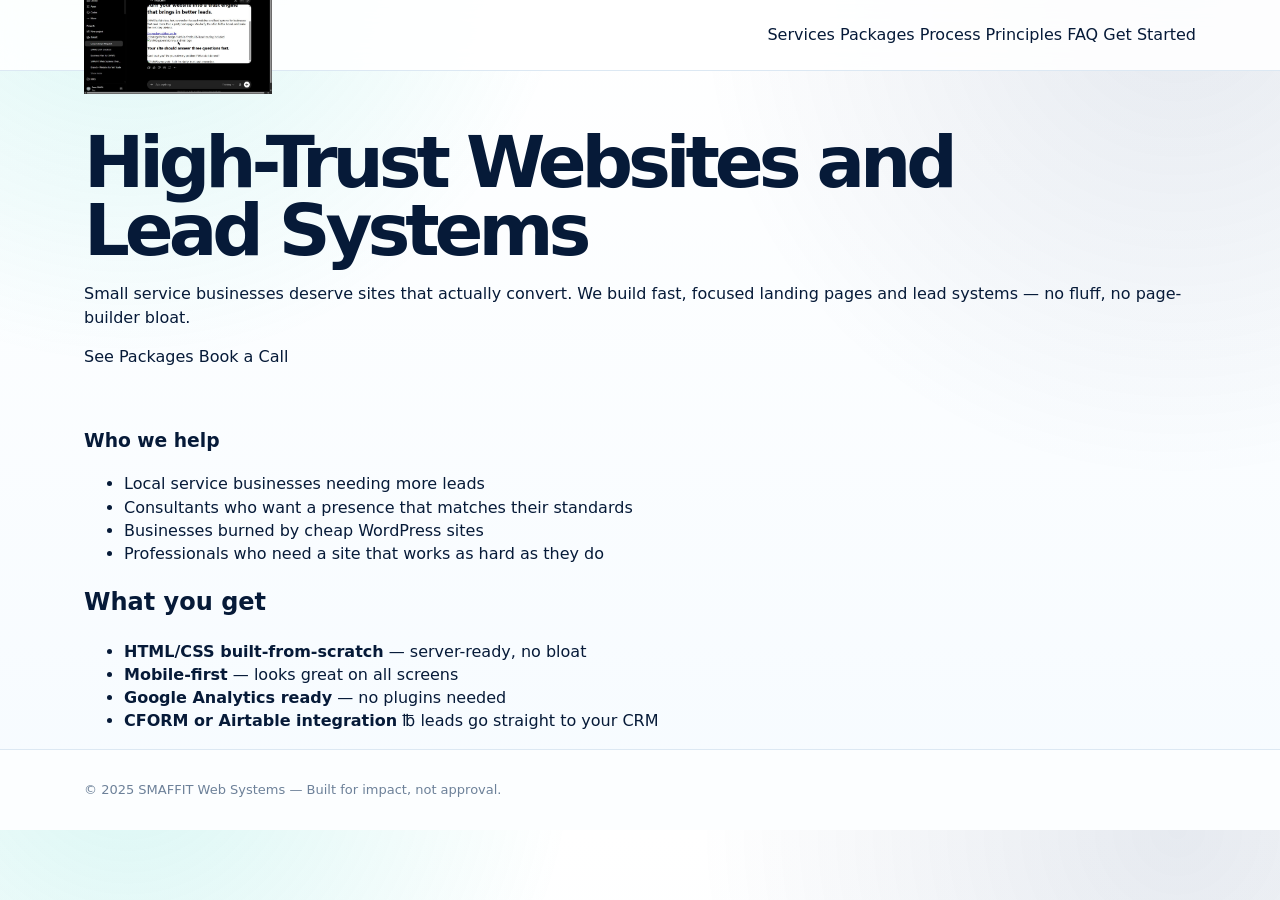
<file: index.html>
<!doctype html>
<html lang="en">
<head>
  <meta charset="utf-8" />
  <meta name="viewport" content="width=device-width, initial-scale=1" />
  <title>SMWS — High-Trust Websites and Lead Systems</title>
  <meta name="description" content="SMTWSuilds high-trust websites, landing pages, and lead systems for service businesses." />
  <link rel="canonical" href="https://swms.work/" />
  <meta property="og:title" content="SMWS — High-Trust Websites and Lead Systems" />
  <meta property="og:description" content="SMWS builds high-trust websites, landing pages, and lead systems for service businesses." />
  <meta property="og:url" content="https://swms.work/" />
  <meta property="og:image" content="https://swms.work/assets/smws-logo-original.png" />
  <link rel="stylesheet" href="styles.css" />
</head>
<body>
  <header class="nav">
    <div class="wrap nav-inner">
      <a class="brand" href="index.html" aria-label="SMWS home"><img src="assets/smws-logo.png" alt="SMWS logo" /></a>
      <nav class="nav-links">
        <a href="services.html">Services</a>
        <a href="packages.html">Packages</a>
        <a href="process.html">Process</a>
        <a href="principles.html">Principles</a>
        <a href="faq.html">FAQ</a>
        <a href="contact.html" class="btn-pri">Get Started</a>
      </nav>
    </div>
  </header>

  <main>
    <section class="hero">
      <div class="wrap">
        <h1 class="hero-title">High-Trust Websites and<br>Lead Systems</h1>
        <p class="hero-sub">Small service businesses deserve sites that actually convert. We build fast, focused landing pages and lead systems — no fluff, no page-builder bloat.</p>
        <div class="hero-ctas">
          <a href="packages.html" class="btn-pri">See Packages</a>
          <a href="contact.html" class="btn-sec">Book a Call</a>
        </div>
      </div>
    </section>

    <section class="social-proof">
      <div class="wrap">
        <h3>Who we help</h3>
        <ul class="proof-list">
          <li>Local service businesses needing more leads</li>
          <li>Consultants who want a presence that matches their standards</li>
          <li>Businesses burned by cheap WordPress sites</li>
          <li>Professionals who need a site that works as hard as they do</li>
        </ul>
      </div>
    </section>

    <section class="snippet">
      <div class="wrap">
        <h2>What you get</h2>
        <ul class="feature-list">
          <li><strong>HTML/CSS built-from-scratch</strong> — server-ready, no bloat</li>
          <li><strong>Mobile-first</strong> — looks great on all screens</li>
          <li><strong>Google Analytics ready</strong> — no plugins needed</li>
          <li><strong>CFORM or Airtable integration</strong> ℔ leads go straight to your CRM</li>
        </ul>
      </div>
    </section>
  </main>

  <footer class="footer">
    <div class="wrap">
      <p class="footer-text">&copy; 2025 SMAFFIT Web Systems — Built for impact, not approval.</p>
    </div>
  </footer>
</body>
</html>
</file>
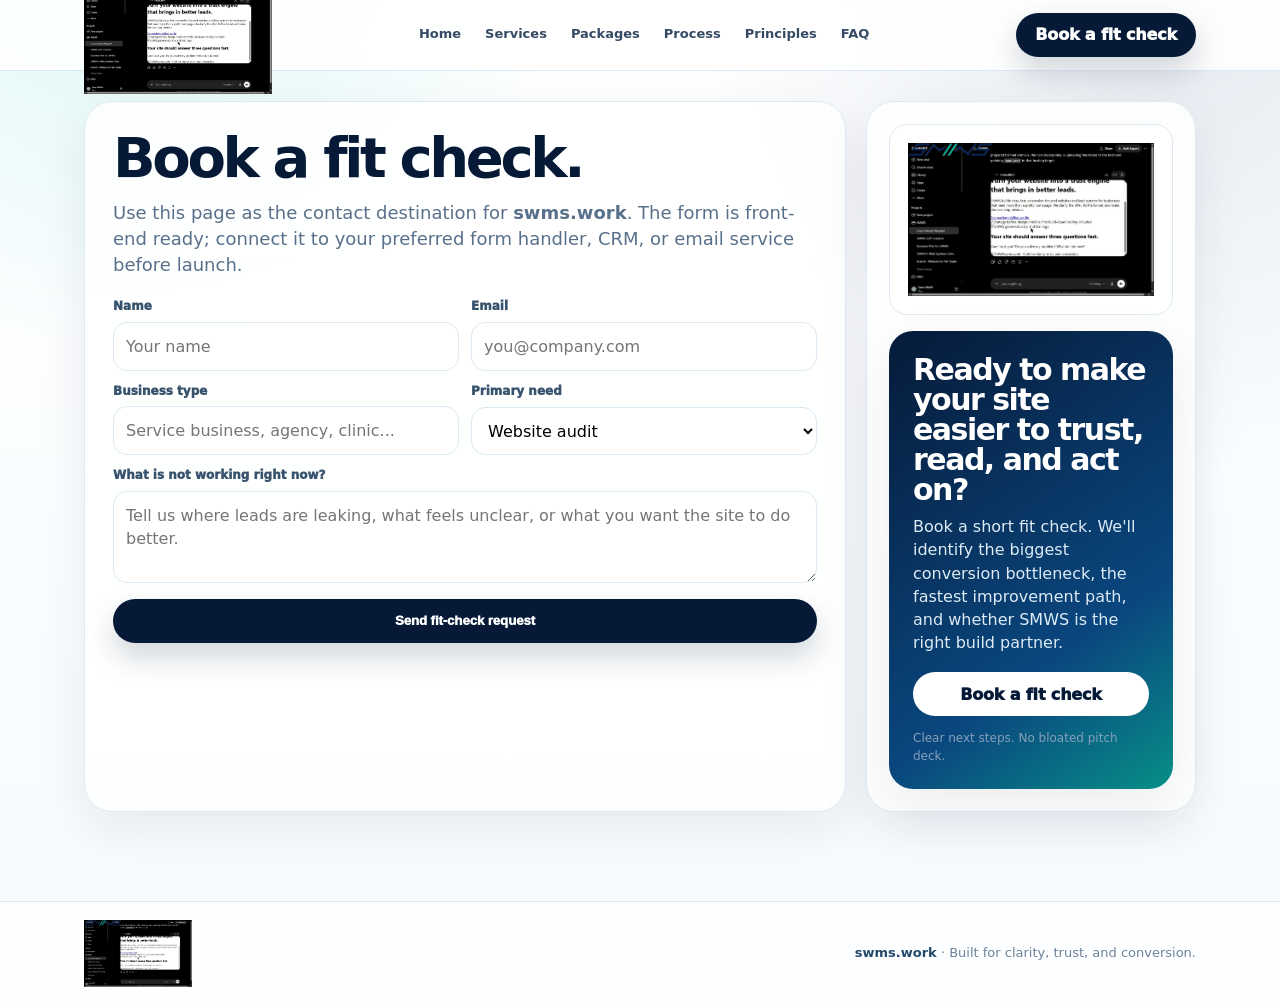
<file: contact.html>
<!doctype html>
<html lang="en">
<head>
  <meta charset="utf-8" />
  <meta name="viewport" content="width=device-width, initial-scale=1" />
  <title>Contact — SMWS</title>
  <meta name="description" content="SMWS builds high-trust websites, landing pages, and lead systems for service businesses." />
  <link rel="canonical" href="https://swms.work/contact.html" />
  <meta property="og:title" content="Contact — SMWS" />
  <meta property="og:description" content="SMWS builds high-trust websites, landing pages, and lead systems for service businesses." />
  <meta property="og:url" content="https://swms.work/contact.html" />
  <meta property="og:image" content="https://swms.work/assets/smws-logo-original.png" />
  <link rel="stylesheet" href="styles.css" />
</head>
<body>
  <header class="nav">
    <div class="wrap nav-inner">
      <a class="brand" href="index.html" aria-label="SMWS home"><img src="assets/smws-logo.png" alt="SMWS logo" /></a>
      <nav class="navlinks" aria-label="Primary navigation"><a  href="index.html">Home</a><a  href="services.html">Services</a><a  href="packages.html">Packages</a><a  href="process.html">Process</a><a  href="principles.html">Principles</a><a  href="faq.html">FAQ</a></nav>
      <a class="btn primary" href="contact.html">Book a fit check</a>
   </div>
  </header>
  <main class="main"><div class="wrap grid"><section class="content card"><h1>Book a fit check.</h1><p>Use this page as the contact destination for <strong>swms.work</strong>. The form is front-end ready; connect it to your preferred form handler, CRM, or email service before launch.</p><form class="form-grid" action="mailto:hello@swms.work" method="post" enctype="text/plain"><div class="field"><label>Name</label><input name="name" placeholder="Your name" /></div><div class="field"><label>Email</label><input name="email" type="email" placeholder="you@company.com" /></div><div class="field"><label>Business type</label><input name="business" placeholder="Service business, agency, clinic..." /></div><div class="field"><label>Primary need</label><select name="need"><option>Website audit</option><option>Landing page / rebuild</option><option>Lead routing / forms</option><option>Monthly optimization</option></select></div><div class="field full"><label>What is not working right now?</label><textarea name="message" placeholder="Tell us where leads are leaking, what feels unclear, or what you want the site to do better."></textarea></div><button class="btn primary" type="submit">Send fit-check request</button></form></section><aside class="side-cta card" aria-label="Book a fit check">
      <div class="mini-logo"><img src="assets/smws-logo.png" alt="SMWS logo" /></div>
      <div class="cta-panel">
        <h2>Ready to make your site easier to trust, read, and act on?</h2>
        <p>Book a short fit check. We'll identify the biggest conversion bottleneck, the fastest improvement path, and whether SMWS is the right build partner.</p>
        <a class="btn" href="contact.html">Book a fit check</a>
        <div class="micro">Clear next steps. No bloated pitch deck.</div>
      </div>
    </aside></div></main>
  <footer class="footer"><div class="wrap footer-inner"><img src="assets/smws-logo.png" alt="SMWS" /><span><span class="domain">swms.work</span> · Built for clarity, trust, and conversion.</span></div></footer>
</body>
</html>
</file>
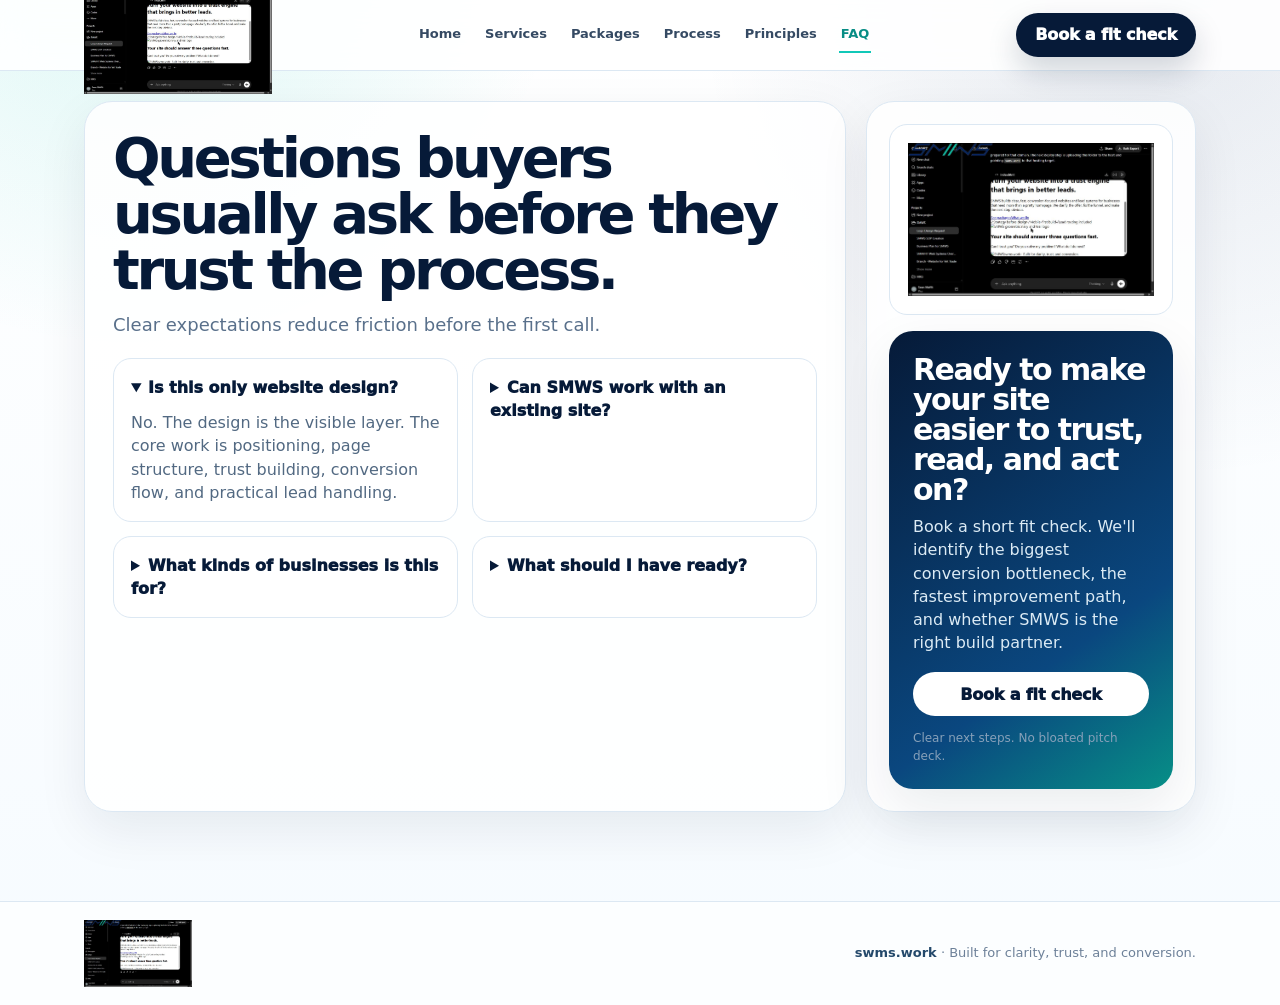
<file: faq.html>
<!doctype html>
<html lang="en">
<head>
  <meta charset="utf-8" />
  <meta name="viewport" content="width=device-width, initial-scale=1" />
  <title>FAQ — SMWS</title>
  <meta name="description" content="SMWS builds high-trust websites, landing pages, and lead systems for service businesses." />
  <link rel="canonical" href="https://swms.work/faq.html" />
  <meta property="og:title" content="FAQ — SMWS" />
  <meta property="og:description" content="SMWS builds high-trust websites, landing pages, and lead systems for service businesses." />
  <meta property="og:url" content="https://swms.work/faq.html" />
  <meta property="og:image" content="https://swms.work/assets/smws-logo-original.png" />
  <link rel="stylesheet" href="styles.css" />
</head>
<body>
  <header class="nav">
    <div class="wrap nav-inner">
      <a class="brand" href="index.html" aria-label="SMWS home"><img src="assets/smws-logo.png" alt="SMWS logo" /></a>
      <nav class="navlinks" aria-label="Primary navigation"><a  href="index.html">Home</a><a  href="services.html">Services</a><a  href="packages.html">Packages</a><a  href="process.html">Process</a><a  href="principles.html">Principles</a><a aria-current="page" href="faq.html">FAQ</a></nav>
      <a class="btn primary" href="contact.html">Book a fit check</a>
    </div>
  </header>
  <main class="main"><div class="wrap grid"><section class="content card"><h1>Questions buyers usually ask before they trust the process.</h1><p>Clear expectations reduce friction before the first call.</p><div class="faq"><details open><summary>Is this only website design?</summary><p>No. The design is the visible layer. The core work is positioning, page structure, trust building, conversion flow, and practical lead handling.</p></details><details ><summary>Can SMWS work with an existing site?</summary><p>Yes. An audit can identify what is worth keeping, what should be rebuilt, and where the fastest conversion gains are.</p></details><details ><summary>What kinds of businesses is this for?</summary><p>Local and service businesses that rely on trust before the first call: contractors, consultants, specialists, clinics, shops, and professional services.</p></details><details ><summary>What should I have ready?</summary><p>Your current site, main services, service area, examples of good customers, common objections, and the next action you want visitors to take.</p></details></div></section><aside class="side-cta card" aria-label="Book a fit check">
      <div  class="mini-logo"><img src="assets/smws-logo.png" alt="SMWS logo" /></div>
      <div class="cta-panel">
        <h2>Ready to make your site easier to trust, read, and act on?</h2>
        <p>Book a short fit check. We'll identify the biggest conversion bottleneck, the fastest improvement path, and whether SMWS is the right build partner.</p>
        <a class="btn" href="contact.html">Book a fit check</a>
        <div class="micro">Clear next steps. No bloated pitch deck.</div>
      </div>
     </aside></div></main>
  <footer class="footer"><div class="wrap footer-inner"><img src="assets/smws-logo.png" alt="SMWS" /><span><span class="domain">swms.work</span> · Built for clarity, trust, and conversion.</span></div></footer>
</body>
</html>
</file>
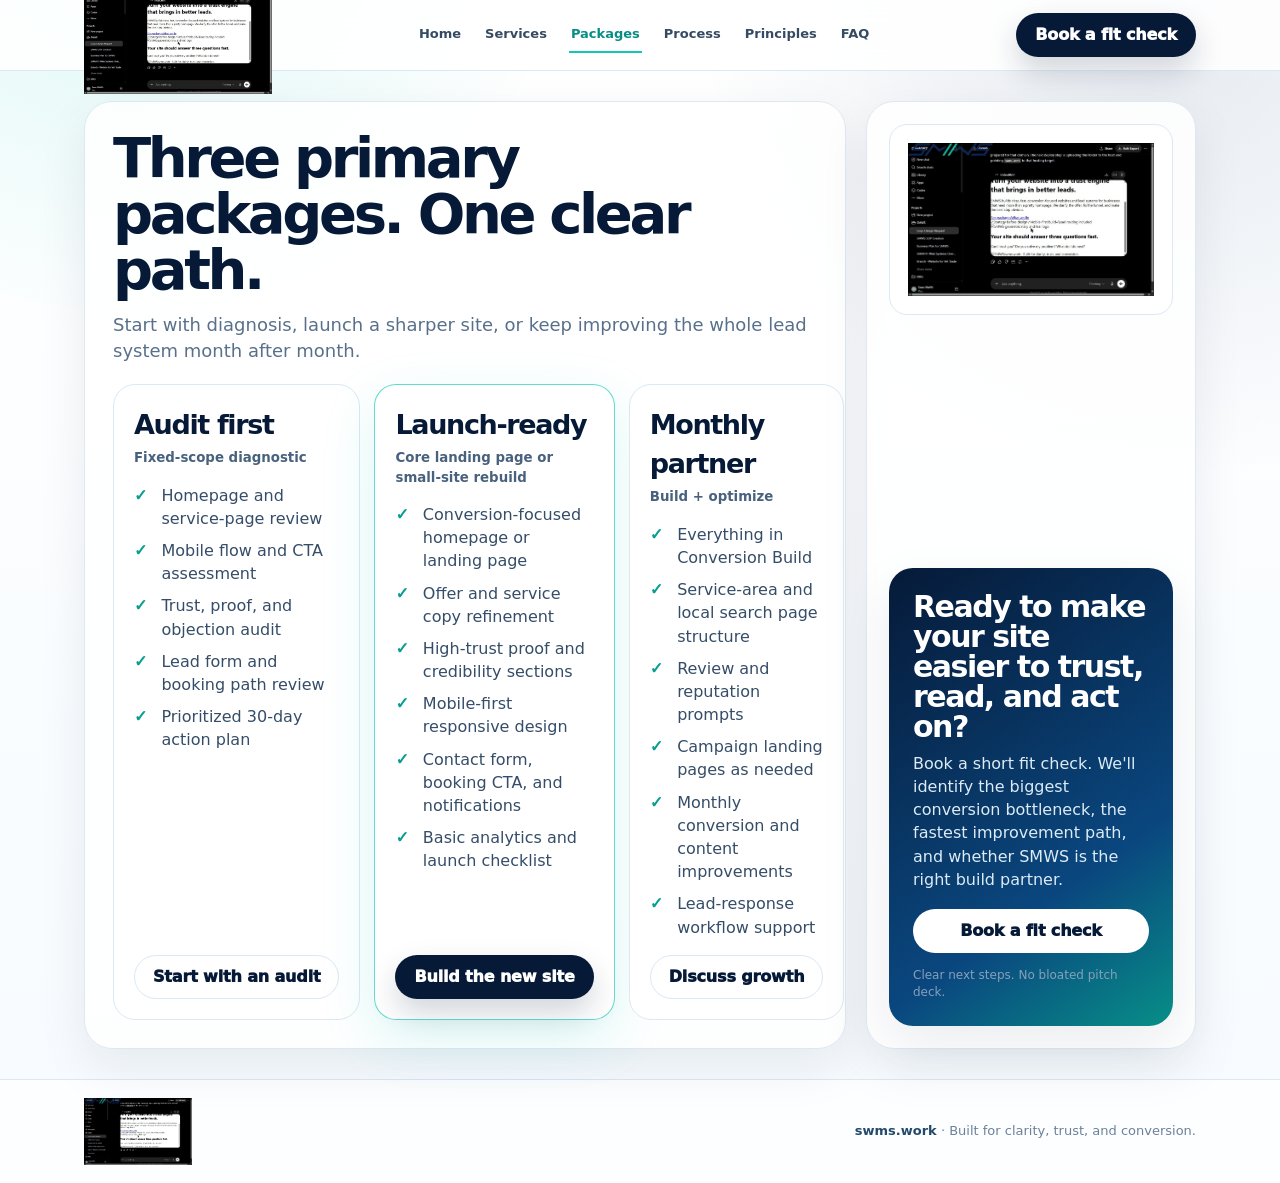
<file: packages.html>
<!doctype html>
<html lang="en">
<head>
  <meta charset="utf-8" />
  <meta name="viewport" content="width=device-width, initial-scale=1" />
  <title>Packages — SMWS</title>
  <meta name="description" content="SMWS builds high-trust websites, landing pages, and lead systems for service businesses." />
  <link rel="canonical" href="https://swms.work/packages.html" />
  <meta property="og:title" content="Packages — SMWS" />
  <meta property="og:description" content="SMWS builds high-trust websites, landing pages, and lead systems for service businesses." />
  <meta property="og:url" content="https://swms.work/packages.html" />
  <meta property="og:image" content="https://swms.work/assets/smws-logo-original.png" />
  <link rel="stylesheet" href="styles.css" />
</head>
<body>
  <header class="nav">
    <div class="wrap nav-inner">
      <a class="brand" href="index.html" aria-label="SMWS home"><img src="assets/smws-logo.png" alt="SMWS logo" /></a>
      <nav class="navlinks" aria-label="Primary navigation"><a  href="index.html">Home</a><a  href="services.html">Services</a><a aria-current="page" href="packages.html">Packages</a><a  href="process.html">Process</a><a  href="principles.html">Principles</a><a  href="faq.html">FAQ</a></nav>
      <a class="btn primary" href="contact.html">Book a fit check</a>
    </div>
  </header>
  <main class="main"><div class="wrap grid"><section class="content card"><h1>Three primary packages. One clear path.</h1><p>Start with diagnosis, launch a sharper site, or keep improving the whole lead system month after month.</p><div class="packages"><article class="package "><h3>Audit first</h3><small>Fixed-scope diagnostic</small><ul><li><span class="check">✓</span><span>Homepage and service-page review</span></li><li><span class="check">✓</span><span>Mobile flow and CTA assessment</span></li><li><span class="check">✓</span><span>Trust, proof, and objection audit</span></li><li><span class="check">✓</span><span>Lead form and booking path review</span></li><li><span class="check">✓</span><span>Prioritized 30-day action plan</span></li></ul><a class="btn secondary" href="contact.html">Start with an audit</a></article><article class="package featured"><h3>Launch-ready</h3><small>Core landing page or small-site rebuild</small><ul><li><span class="check">✓</span><span>Conversion-focused homepage or landing page</span></li><li><span class="check">✓</span><span>Offer and service copy refinement</span></li><li><span class="check">✓</span><span>High-trust proof and credibility sections</span></li><li><span class="check">✓</span><span>Mobile-first responsive design</span></li><li><span class="check">✓</span><span>Contact form, booking CTA, and notifications</span></li><li><span class="check">✓</span><span>Basic analytics and launch checklist</span></li></ul><a class="btn primary" href="contact.html">Build the new site</a></article><article class="package "><h3>Monthly partner</h3><small>Build + optimize</small><ul><li><span class="check">✓</span><span>Everything in Conversion Build</span></li><li><span class="check">✓</span><span>Service-area and local search page structure</span></li><li><span class="check">✓</span><span>Review and reputation prompts</span></li><li><span class="check">✓</span><span>Campaign landing pages as needed</span></li><li><span class="check">✓</span><span>Monthly conversion and content improvements</span></li><li><span class="check">✓</span><span>Lead-response workflow support</span></li></ul><a class="btn secondary" href="contact.html">Discuss growth</a></article></div></section><aside class="side-cta card" aria-label="Book a fit check">
      <div class="mini-logo"><img src="assets/smws-logo.png" alt="SMWS logo" /></div>
      <div class="cta-panel">
        <h2>Ready to make your site easier to trust, read, and act on?</h2>
        <p>Book a short fit check. We'll identify the biggest conversion bottleneck, the fastest improvement path, and whether SMWS is the right build partner.</p>
        <a class="btn" href="contact.html">Book a fit check</a>
        <div class="micro">Clear next steps. No bloated pitch deck.</div>
      </div>
    </aside></div></main>
  <footer class="footer"><div class="wrap footer-inner"><img src="assets/smws-logo.png" alt="SMWS" /><span><span class="domain">swms.work</span> · Built for clarity, trust, and conversion.</span></div></footer>
</body>
</html>
</file>
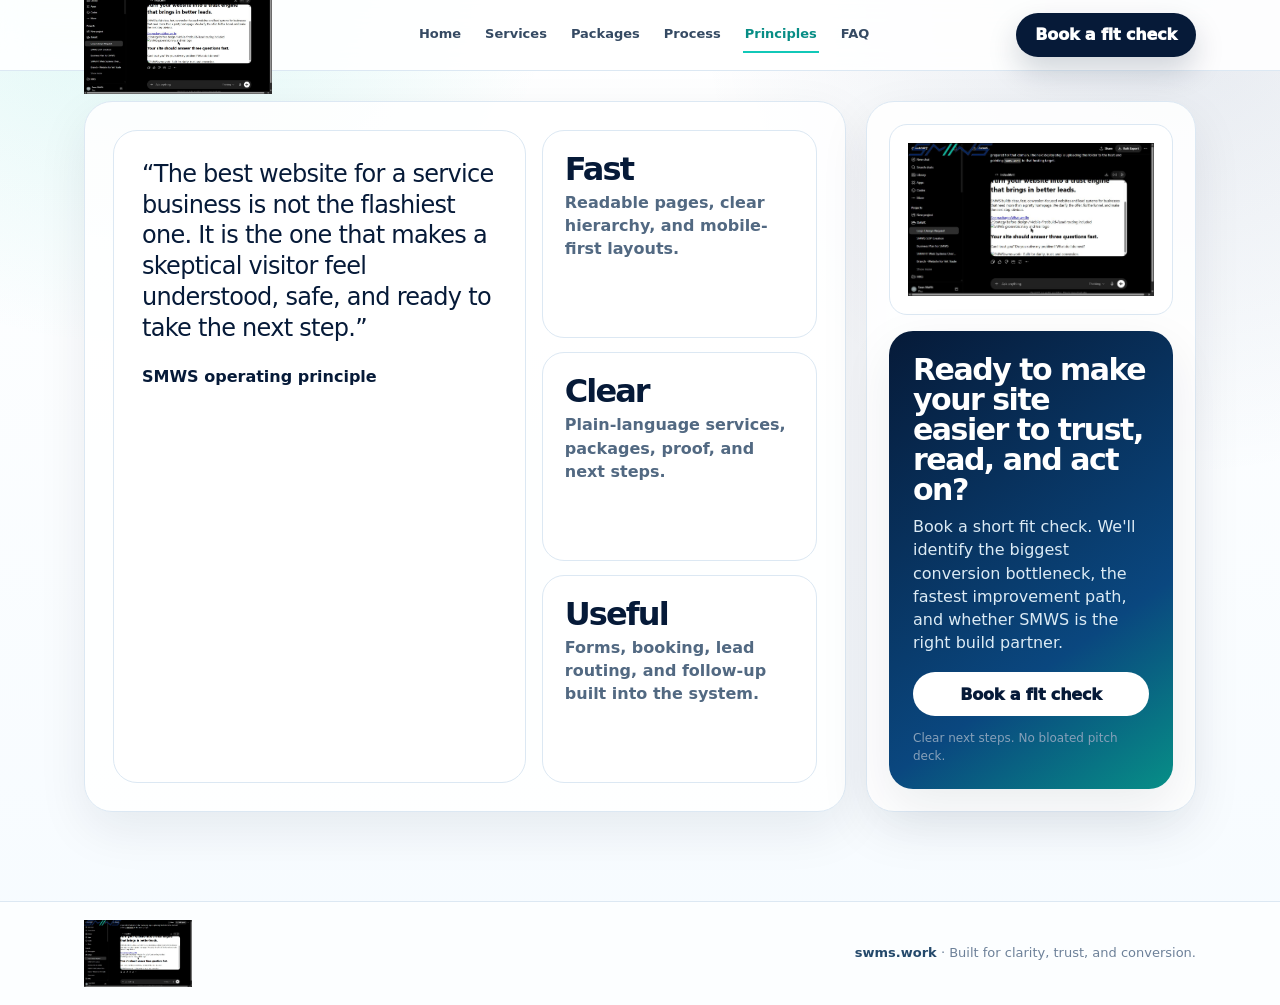
<file: principles.html>
<!doctype html>
<html lang="en">
<head>
  <meta charset="utf-8" />
  <meta name="viewport" content="width=device-width, initial-scale=1" />
  <title>Principles — SMWS</title>
  <meta name="description" content="SMWS builds high-trust websites, landing pages, and lead systems for service businesses." />
  <link rel="canonical" href="https://swms.work/principles.html" />
  <meta property="og:title" content="Principles — SMWS" />
  <meta property="og:description" content="SMWS builds high-trust websites, landing pages, and lead systems for service businesses." />
  <meta property="og:url" content="https://swms.work/principles.html" />
  <meta property="og:image" content="https://swms.work/assets/smws-logo-original.png" />
  <link rel="stylesheet" href="styles.css" />
</head>
<body>
  <header class="nav">
    <div class="wrap nav-inner">
      <a class="brand" href="index.html" aria-label="SMWS home"><img src="assets/smws-logo.png" alt="SMWS logo" /></a>
      <nav class="navlinks" aria-label="Primary navigation"><a  href="index.html">Home</a><a  href="services.html">Services</a><a  href="packages.html">Packages</a><a  href="process.html">Process</a><a aria-current="page" href="principles.html">Principles</a><a  href="faq.html">FAQ</a></nav>
      <a class="btn primary" href="contact.html">Book a fit check</a>
    </div>
  </header>
  <main class="main"><div class="wrap grid"><section class="content card quote"><div class="quote-card"><blockquote>“The best website for a service business is not the flashiest one. It is the one that makes a skeptical visitor feel understood, safe, and ready to take the next step.”</blockquote><strong>SMWS operating principle</strong></div><div class="principles"><article class="principle"><h3>Fast</h3><p>Readable pages, clear hierarchy, and mobile-first layouts.</p></article><article class="principle"><h3>Clear</h3><p>Plain-language services, packages, proof, and next steps.</p></article><article class="principle"><h3>Useful</h3><p>Forms, booking, lead routing, and follow-up built into the system.</p></article></div></section><aside class="side-cta card" aria-label="Book a fit check">
      <div class="mini-logo"><img src="assets/smws-logo.png" alt="SMWS logo" /></div>
      <div class="cta-panel">
        <h2>Ready to make your site easier to trust, read, and act on?</h2>
        <p>Book a short fit check. We'll identify the biggest conversion bottleneck, the fastest improvement path, and whether SMWS is the right build partner.</p>
        <a class="btn" href="contact.html">Book a fit check</a>
        <div class="micro">Clear next steps. No bloated pitch deck.</div>
      </div>
    </aside></div></main>
  <footer class="footer"><div class="wrap footer-inner"><img src="assets/smws-logo.png" alt="SMWS" /><span><span class="domain">swms.work</span> · Built for clarity, trust, and conversion.</span></div></footer>
</body>
</html>
</file>
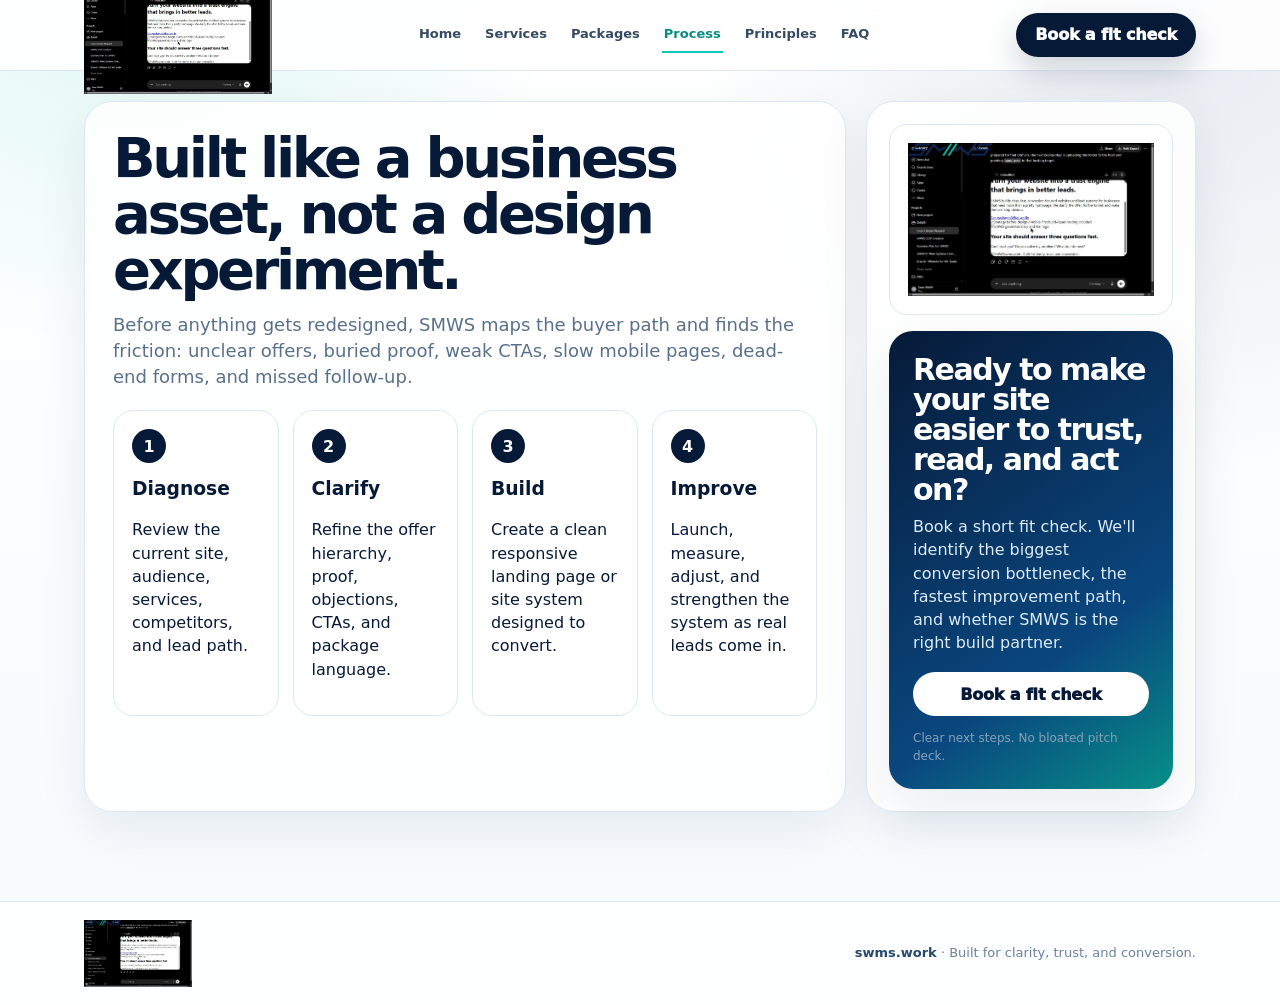
<file: process.html>
<!doctype html>
<html lang="en">
<head>
  <meta charset="utf-8" />
  <meta name="viewport" content="width=device-width, initial-scale=1" />
  <title>Process — SMWS</title>
  <meta name="description" content="SMWS builds high-trust websites, landing pages, and lead systems for service businesses." />
  <link rel="canonical" href="https://swms.work/process.html" />
  <meta property="og:title" content="Process — SMWS" />
  <meta property="og:description" content="SMWS builds high-trust websites, landing pages, and lead systems for service businesses." />
  <meta property="og:url" content="https://swms.work/process.html" />
  <meta property="og:image" content="https://swms.work/assets/smws-logo-original.png" />
  <link rel="stylesheet" href="styles.css" />
</head>
<body>
  <header class="nav">
    <div class="wrap nav-inner">
      <a class="brand" href="index.html" aria-label="SMWS home"><img src="assets/smws-logo.png" alt="SMWS logo" /></a>
      <nav class="navlinks" aria-label="Primary navigation"><a  href="index.html">Home</a><a  href="services.html">Services</a><a  href="packages.html">Packages</a><a aria-current="page" href="process.html">Process</a><a  href="principles.html">Principles</a><a  href="faq.html">FAQ</a></nav>
      <a class="btn primary" href="contact.html">Book a fit check</a>
    </div>
  </header>
  <main class="main"><div class="wrap grid"><section class="content card"><h1>Built like a business asset, not a design experiment.</h1><p>Before anything gets redesigned, SMWS maps the buyer path and finds the friction: unclear offers, buried proof, weak CTAs, slow mobile pages, dead-end forms, and missed follow-up.</p><div class="steps"><article class="step"><b>1</b><h3>Diagnose</h3><p>Review the current site, audience, services, competitors, and lead path.</p></article><article class="step"><b>2</b><h3>Clarify</h3><p>Refine the offer hierarchy, proof, objections, CTAs, and package language.</p></article><article class="step"><b>3</b><h3>Build</h3><p>Create a clean responsive landing page or site system designed to convert.</p></article><article class="step"><b>4</b><h3>Improve</h3><p>Launch, measure, adjust, and strengthen the system as real leads come in.</p></article></div></section><aside class="side-cta card" aria-label="Book a fit check">
      <div class="mini-logo"><img src="assets/smws-logo.png" alt="SMWS logo" /></div>
      <div class="cta-panel">
        <h2>Ready to make your site easier to trust, read, and act on?</h2>
        <p>Book a short fit check. We'll identify the biggest conversion bottleneck, the fastest improvement path, and whether SMWS is the right build partner.</p>
        <a class="btn" href="contact.html">Book a fit check</a>
        <div class="micro">Clear next steps. No bloated pitch deck.</div>
      </div>
    </aside></div></main>
  <footer class="footer"><div class="wrap footer-inner"><img src="assets/smws-logo.png" alt="SMWS" /><span><span class="domain">swms.work</span> · Built for clarity, trust, and conversion.</span></div></footer>
</body>
</html>
</file>
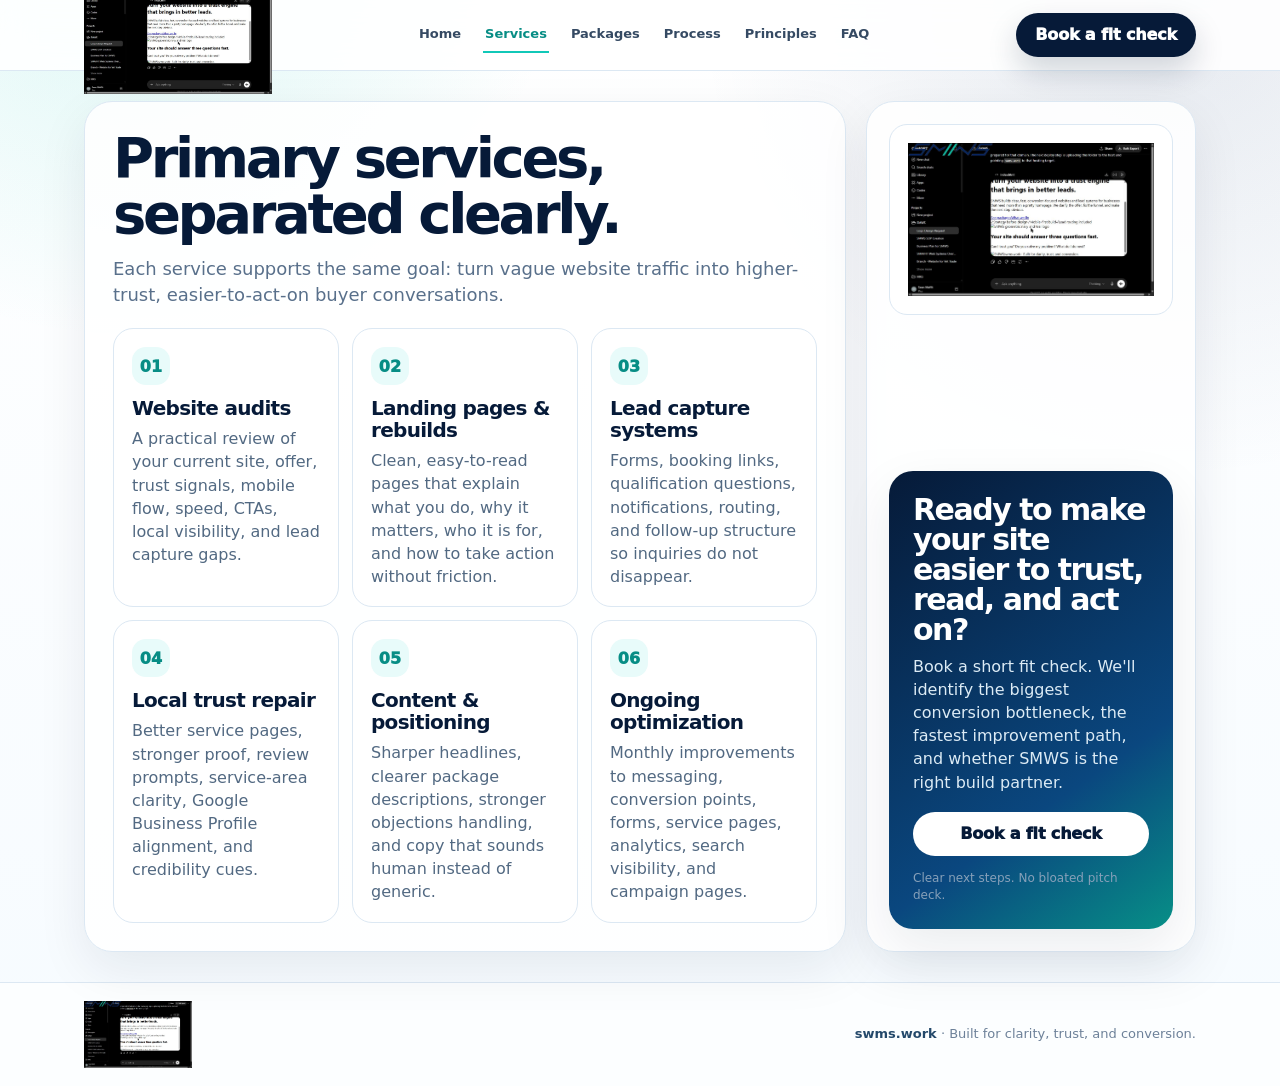
<file: services.html>
<!doctype html>
<html lang="en">
<head>
  <meta charset="utf-8" />
  <meta name="viewport" content="width=device-width, initial-scale=1" />
  <title>Services — SMWS</title>
  <meta name="description" content="SMWS builds high-trust websites, landing pages, and lead systems for service businesses." />
  <link rel="canonical" href="https://swms.work/services.html" />
  <meta property="og:title" content="Services — SMWS" />
  <meta property="og:description" content="SMWS builds high-trust websites, landing pages, and lead systems for service businesses." />
  <meta property="og:url" content="https://swms.work/services.html" />
  <meta property="og:image" content="https://swms.work/assets/smws-logo-original.png" />
  <link rel="stylesheet" href="styles.css" />
</head>
<body>
  <header class="nav">
    <div class="wrap nav-inner">
      <a class="brand" href="index.html" aria-label="SMWS home"><img src="assets/smws-logo.png" alt="SMWS logo" /></a>
      <nav class="navlinks" aria-label="Primary navigation"><a  href="index.html">Home</a><a aria-current="page" href="services.html">Services</a><a  href="packages.html">Packages</a><a  href="process.html">Process</a><a  href="principles.html">Principles</a><a  href="faq.html">FAQ</a></nav>
      <a class="btn primary" href="contact.html">Book a fit check</a>
    </div>
  </header>
  <main class="main"><div class="wrap grid"><section class="content card"><h1>Primary services, separated clearly.</h1><p>Each service supports the same goal: turn vague website traffic into higher-trust, easier-to-act-on buyer conversations.</p><div class="compact-grid">
<article class="tile"><b class="num">01</b><h3>Website audits</h3><p>A practical review of your current site, offer, trust signals, mobile flow, speed, CTAs, local visibility, and lead capture gaps.</p></article><article class="tile"><b class="num">02</b><h3>Landing pages &amp; rebuilds</h3><p>Clean, easy-to-read pages that explain what you do, why it matters, who it is for, and how to take action without friction.</p></article><article class="tile"><b class="num">03</b><h3>Lead capture systems</h3><p>Forms, booking links, qualification questions, notifications, routing, and follow-up structure so inquiries do not disappear.</p></article><article class="tile"><b class="num">04</b><h3>Local trust repair</h3><p>Better service pages, stronger proof, review prompts, service-area clarity, Google Business Profile alignment, and credibility cues.</p></article><article class="tile"><b class="num">05</b><h3>Content &amp; positioning</h3><p>Sharper headlines, clearer package descriptions, stronger objections handling, and copy that sounds human instead of generic.</p></article><article class="tile"><b class="num">06</b><h3>Ongoing optimization</h3><p>Monthly improvements to messaging, conversion points, forms, service pages, analytics, search visibility, and campaign pages.</p></article>
</div></section><aside class="side-cta card" aria-label="Book a fit check">
      <div class="mini-logo"><img src="assets/smws-logo.png" alt="SMWS logo" /></div>
      <div class="cta-panel">
        <h2>Ready to make your site easier to trust, read, and act on?</h2>
        <p>Book a short fit check. We'll identify the biggest conversion bottleneck, the fastest improvement path, and whether SMWS is the right build partner.</p>
        <a class="btn" href="contact.html">Book a fit check</a>
        <div class="micro">Clear next steps. No bloated pitch deck.</div>
      </div>
    </aside></div></main>
  <footer class="footer"><div class="wrap footer-inner"><img src="assets/smws-logo.png" alt="SMWS" /><span><span class="domain">swms.work</span> · Built for clarity, trust, and conversion.</span></div></footer>
</body>
                                                                                                                                                                                                                                                                                                                                                                                                                                                                                                                                                                                                                                                                        </html>
</file>
<file: styles.css>
:root{
  --ink:#061a38; --navy:#082d68; --teal:#11c8b8; --aqua:#e8fbfa;
  --muted:#59708b; --line:#dce8f3; --soft:#f6fbff; --card:#fff;
  --shadow:0 18px 50px rgba(6,26,56,.08); --radius:28px; --max:1160px;
}
*{box-sizing:border-box} html{scroll-behavior:smooth} body{margin:0;font-family:Inter,ui-sans-serif,system-ui,-apple-system,BlinkMacSystemFont,"Segoe UI",sans-serif;color:var(--ink);background:radial-gradient(circle at 10% -10%,rgba(17,200,184,.16),transparent 28rem),radial-gradient(circle at 92% 0,rgba(8,45,104,.10),transparent 30rem),linear-gradient(#fff,var(--soft));line-height:1.45} a{text-decoration:none;color:inherit}.wrap{max-width:var(--max);margin:auto;padding:0 24px}
.nav{position:sticky;top:0;z-index:50;background:rgba(255,255,255,.88);backdrop-filter:blur(16px);border-bottom:1px solid var(--line)}
.nav-inner{height:70px;display:flex;align-items:center;justify-content:space-between;gap:18px}.brand img{width:188px;display:block}.navlinks{display:flex;gap:20px;align-items:center;font-size:13px;font-weight:900;color:#354a63}.navlinks a{padding:8px 2px;border-bottom:2px solid transparent}.navlinks a[aria-current="page"]{color:#078d85;border-color:var(--teal)}
.btn{display:inline-flex;align-items:center;justify-content:center;gap:8px;min-height:44px;padding:0 18px;border-radius:999px;font-weight:950;letter-spacing:-.01em;border:1px solid transparent;white-space:nowrap;cursor:pointer}.btn.primary{background:var(--ink);color:white;box-shadow:0 14px 30px rgba(6,26,56,.18)}.btn.secondary{background:#fff;border-color:var(--line);color:var(--ink)}.btn.teal{background:var(--teal);color:#042b34}.btn:hover{transform:translateY(-1px)}
.main{min-height:calc(100vh - 70px);padding:30px 0}.grid{display:grid;grid-template-columns:minmax(0,1fr) 330px;gap:20px;align-items:stretch}.hero-grid{display:grid;grid-template-columns:minmax(0,1fr) 390px;gap:22px;align-items:stretch}.card{background:rgba(255,255,255,.88);border:1px solid var(--line);border-radius:var(--radius);box-shadow:var(--shadow)}.hero{padding:40px 34px}.eyebrow{display:inline-flex;align-items:center;gap:8px;padding:8px 12px;border-radius:999px;background:#fff;border:1px solid var(--line);font-size:12px;font-weight:950;color:#255271}.dot{width:8px;height:8px;background:var(--teal);border-radius:99px;box-shadow:0 0 0 6px rgba(17,200,184,.12)}
h1{font-size:clamp(42px,6vw,72px);line-height:.94;letter-spacing:-.07em;margin:18px 0 18px} .grad{background:linear-gradient(100deg,var(--navy),#0a477f 50%,#079f96);-webkit-background-clip:text;background-clip:text;color:transparent}.lead{font-size:clamp(17px,2vw,21px);color:#334b66;max-width:760px;margin:0 0 24px}.actions{display:flex;gap:12px;flex-wrap:wrap}.pills{display:flex;gap:9px;flex-wrap:wrap;margin-top:22px}.pill{border:1px solid var(--line);background:#fff;border-radius:999px;padding:9px 12px;font-size:13px;font-weight:900;color:#425a75}.check{color:#079d91;font-weight:950;margin-right:6px}.logo-panel{display:flex;flex-direction:column;justify-content:center;gap:16px;padding:24px}.logo-box{background:#fff;border:1px solid var(--line);border-radius:22px;padding:24px 22px}.logo-box img{width:100%;display:block}.mini-proof{padding:22px;border-radius:22px;background:linear-gradient(145deg,#061a38,#0a477f 72%,#078e88);color:#fff}.mini-proof h2{margin:0 0 8px;font-size:24px;line-height:1.05;letter-spacing:-.04em}.mini-proof p{margin:0;color:#e3f2f8}.content{padding:28px}.content h1,.content h2{font-size:clamp(34px,5vw,56px);line-height:1;letter-spacing:-.06em;margin:0 0 14px}.content>p{font-size:18px;color:var(--muted);max-width:760px;margin:0 0 20px}.compact-grid{display:grid;grid-template-columns:repeat(3,1fr);gap:13px}.compact-grid.two{grid-template-columns:repeat(2,1fr)}.tile{background:#fff;border:1px solid var(--line);border-radius:20px;padding:18px;min-height:154px}.tile b.num{display:inline-grid;place-items:center;width:38px;height:38px;border-radius:14px;background:var(--aqua);color:#078d85;font-weight:950;margin-bottom:12px}.tile h3{font-size:20px;letter-spacing:-.035em;margin:0 0 8px;line-height:1.1}.tile p,.tile li{color:#526982;margin:0}.tile ul{padding-left:18px;margin:8px 0 0}.packages{display:grid;grid-template-columns:repeat(3,1fr);gap:14px}.package{background:#fff;border:1px solid var(--line);border-radius:22px;padding:20px;min-height:415px;display:flex;flex-direction:column}.package.featured{border-color:rgba(17,200,184,.65);box-shadow:0 18px 55px rgba(17,200,184,.14)}.package h3{font-size:27px;margin:0 0 4px;letter-spacing:-.05em}.package small{font-weight:900;color:#48617d}.package ul{list-style:none;padding:0;margin:16px 0;display:grid;gap:9px}.package li{display:flex;gap:8px;color:#354d68}.package .btn{margin-top:auto;width:100%}.steps{display:grid;grid-template-columns:repeat(4,1fr);gap:14px}.step{background:#fff;border:1px solid var(--line);border-radius:20px;padding:18px}.step b{display:inline-grid;place-items:center;background:var(--ink);color:#fff;border-radius:999px;width:34px;height:34px;margin-bottom:12px}.step h3{margin:0 0 8px}.quote{display:grid;grid-template-columns:1.2fr .8fr;gap:16px}.quote-card{padding:28px;background:#fff;border:1px solid var(--line);border-radius:24px}.quote-card blockquote{font-size:24px;line-height:1.28;margin:0 0 22px;letter-spacing:-.03em}.principles{display:grid;gap:14px}.principle{padding:22px;background:#fff;border:1px solid var(--line);border-radius:22px}.principle h3{font-size:32px;line-height:1;margin:0 0 6px;letter-spacing:-.06em}.principle p{margin:0;color:#526982;font-weight:800}.faq{display:grid;grid-template-columns:1fr 1fr;gap:14px}.faq details{background:#fff;border:1px solid var(--line);border-radius:18px;padding:17px}.faq summary{font-weight:950;cursor:pointer}.faq p{color:#526982;margin:12px 0 0}.side-cta{padding:22px;display:flex;flex-direction:column;justify-content:space-between;min-height:100%}.side-cta .mini-logo{background:#fff;border:1px solid var(--line);border-radius:18px;padding:18px}.side-cta img{width:100%;display:block}.cta-panel{margin-top:16px;background:linear-gradient(145deg,#061a38,#0a477f 68%,#078f87);color:white;border-radius:24px;padding:24px;box-shadow:var(--shadow)}.cta-panel h2{font-size:30px;line-height:1;letter-spacing:-.05em;margin:0 0 10px}.cta-panel p{color:#dcebf5;margin:0 0 18px}.cta-panel .btn{background:white;color:var(--ink);width:100%}.micro{font-size:12px;color:#87a0b9;margin-top:14px}.footer{padding:18px 0;border-top:1px solid var(--line);background:rgba(255,255,255,.70);color:#6d8199;font-size:13px}.footer-inner{display:flex;align-items:center;justify-content:space-between;gap:14px}.footer img{width:108px;display:block}.domain{font-weight:900;color:#24496b}.form-grid{display:grid;grid-template-columns:1fr 1fr;gap:12px}.field{display:grid;gap:6px}.field.full{grid-column:1/-1}.field label{font-size:12px;font-weight:950;color:#38536e}.field input,.field textarea,.field select{border:1px solid var(--line);border-radius:14px;padding:12px;font:inherit;background:#fff}.field textarea{min-height:92px}.form-grid .btn{grid-column:1/-1;margin-top:4px}
@media(max-width:980px){.grid,.hero-grid,.quote{grid-template-columns:1fr}.side-cta{min-height:auto}.compact-grid,.compact-grid.two,.packages,.steps,.faq{grid-template-columns:1fr 1fr}.brand img{width:156px}.navlinks{gap:12px}.main{padding:22px 0}}
@media(max-width:680px){.wrap{padding:0 16px}.nav-inner{height:auto;min-height:66px;flex-wrap:wrap;padding:10px 16px}.navlinks{order:3;width:100%;justify-content:space-between;overflow-x:auto}.nav .btn{display:none}.compact-grid,.compact-grid.two,.packages,.steps,.faq,.form-grid{grid-template-columns:1fr}.hero,.content{padding:24px}h1{font-size:43px}.footer-inner{display:grid}.logo-panel{padding:18px}}
</file>
